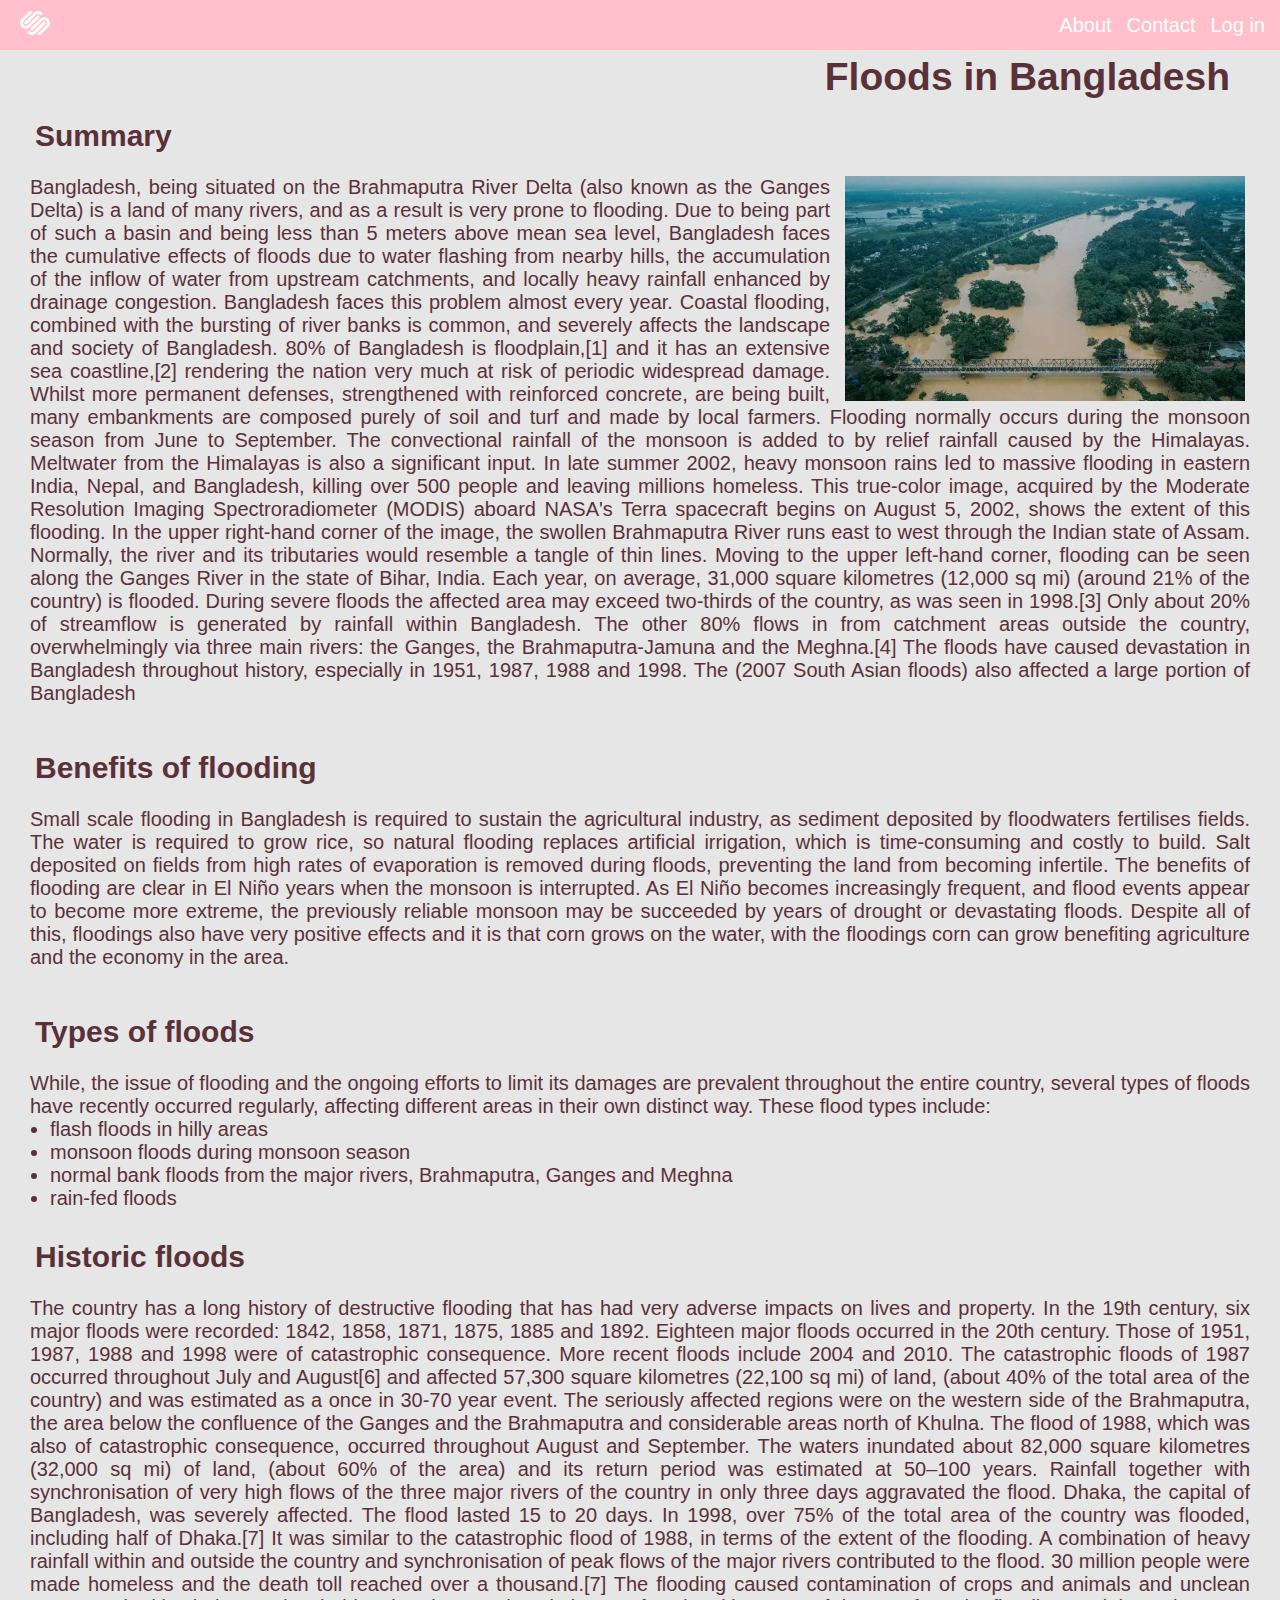
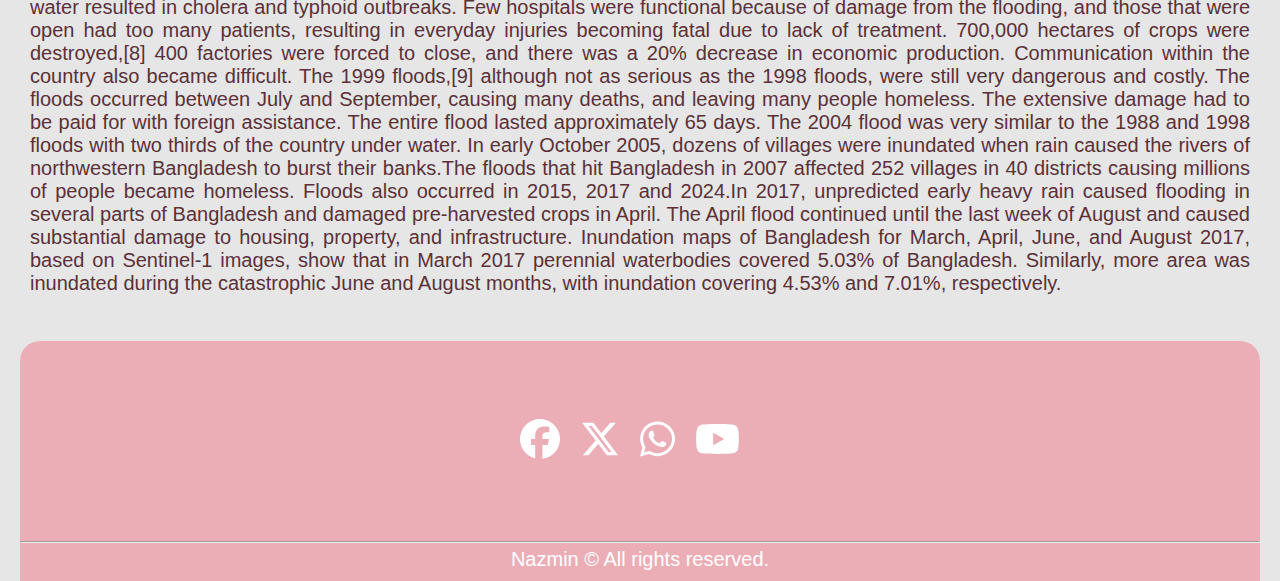
<file: index.html>
<!DOCTYPE html>
<html lang="en">
<head>
    <meta charset="UTF-8">
    <meta http-equiv="X-UA-Compatible" content="IE=edge">
    <meta name="viewport" content="width=device-width, initial-scale=1.0">
    <title>My first project</title>
    <link rel="shortcut icon" href="image/CST (2).png" type="image/x-icon">
    <link rel="stylesheet" href="js.css">
</head>
<body>
    <div class="hcon">
        <head class="head">
            <div>
                
                <svg class="hh1" xmlns="http://www.w3.org/2000/svg" viewBox="0 0 512 512"><!--!Font Awesome Free 6.6.0 by @fontawesome - https://fontawesome.com License - https://fontawesome.com/license/free Copyright 2024 Fonticons, Inc.--><path d="M186.1 343.3c-9.7 9.7-9.7 25.3 0 34.9 9.7 9.7 25.3 9.7 34.9 0L378.2 221.1c19.3-19.3 50.6-19.3 69.9 0s19.3 50.6 0 69.9L294 445.1c19.3 19.3 50.5 19.3 69.8 0l0 0 119.3-119.2c38.6-38.6 38.6-101.1 0-139.7-38.6-38.6-101.2-38.6-139.7 0l-157.2 157.2zm244.5-104.8c-9.7-9.7-25.3-9.7-34.9 0l-157.2 157.2c-19.3 19.3-50.5 19.3-69.8 .1l-.1-.1c-9.6-9.6-25.3-9.7-34.9 0l0 0c-9.7 9.6-9.7 25.3 0 34.9l0 0c38.6 38.6 101.1 38.6 139.7 0l157.2-157.2c9.7-9.7 9.7-25.3 0-34.9zm-262 87.3l157.2-157.2c9.6-9.7 9.6-25.3 0-34.9-9.6-9.6-25.3-9.6-34.9 0L133.7 290.9c-19.3 19.3-50.6 19.3-69.9 0l0 0c-19.3-19.3-19.3-50.5 0-69.8l0 0L218 66.9c-19.3-19.3-50.6-19.3-69.9 0l0 0L28.9 186.1c-38.6 38.6-38.6 101.1 0 139.7 38.6 38.6 101.1 38.6 139.7 0zm-87.3-52.4c9.6 9.6 25.3 9.6 34.9 0l157.2-157.2c19.3-19.3 50.6-19.3 69.8 0l0 0c9.7 9.7 25.3 9.7 34.9 0 9.7-9.7 9.7-25.3 0-34.9-38.6-38.6-101.1-38.6-139.7 0L81.3 238.5c-9.7 9.6-9.7 25.3 0 34.9h0z"/></svg>
               
            </div>
            <div class="list">
                <ul class="ul">
                    <li class="li"><a href="about.html" target="_blank">
                        About
                    </a></li>
                    <li class="li"><a href="contact.html" target="_blank">
                        Contact
                    </a></li>
                    <li  class="li"><a href="login.html">
                        Log in
                    </a></li>
                </ul>
            </div>
        </head>
    </div>

            <div>
                <h2>Floods in Bangladesh</h2>
            </div>
            <div class="intro">
                <div class="text">
                    <h4>Summary</h4><br>
                    <a href="image/images (7).jpeg" target="_blank"><img title="flood" src="image/images (7).jpeg" alt="" id="img1"></a>
                    <p class="mtext">
                        Bangladesh, being situated on the Brahmaputra River Delta (also known as the Ganges Delta) is a land of many rivers, and as a result is very prone to flooding. Due to being part of such a basin and being less than 5 meters above mean sea level, Bangladesh faces the cumulative effects of floods due to water flashing from nearby hills, the accumulation of the inflow of water from upstream catchments, and locally heavy rainfall enhanced by drainage congestion. Bangladesh faces this problem almost every year. Coastal flooding, combined with the bursting of river banks is common,
                         and severely affects the landscape and society of Bangladesh. 80% of Bangladesh is floodplain,[1] and it has an extensive sea coastline,[2] rendering the nation very much at risk of periodic widespread damage. Whilst more permanent defenses, strengthened with reinforced concrete, are being built, many embankments are composed purely of soil and turf and made by local farmers. Flooding normally occurs during the monsoon season from June to September. The convectional rainfall of the monsoon is added to by relief rainfall caused by the Himalayas.
                        Meltwater from the Himalayas is also a significant input.
                        In late summer 2002, heavy monsoon rains led to massive flooding in eastern India, Nepal, and Bangladesh, killing over 500 people and leaving millions homeless. This true-color image, acquired by the Moderate Resolution Imaging Spectroradiometer (MODIS) aboard NASA's Terra spacecraft begins on August 5, 2002, shows the extent of this flooding. In the upper right-hand corner of the image, the swollen Brahmaputra River runs east to west through the Indian state of Assam. Normally, the river and its tributaries would resemble a tangle of thin lines. Moving to the upper left-hand corner, flooding can be seen along the Ganges River in the state of Bihar, India.
                        Each year, on average, 31,000 square kilometres (12,000 sq mi) (around 21% of the country) is flooded. During severe floods the affected area may exceed two-thirds of the country, as was seen in 1998.[3] Only about 20% of streamflow is generated by rainfall within Bangladesh. The other 80% flows in from catchment areas outside the country, overwhelmingly via three main rivers: the Ganges, the Brahmaputra-Jamuna and the Meghna.[4] The floods have caused devastation in Bangladesh throughout history, especially in 1951, 1987, 1988 and 1998. The (2007 South Asian floods) also affected a large portion of Bangladesh
                    </p>
                    
                    <br><br> 
                </div>
                  <div class="text">
                    <h4>Benefits of flooding</h4><br>
                    <p class="mtext">
                        Small scale flooding in Bangladesh is required to sustain the agricultural industry, as sediment deposited by floodwaters fertilises fields. The water is required to grow rice, so natural flooding replaces artificial irrigation, which is time-consuming and costly to build. Salt deposited on fields from high rates of evaporation is removed during floods, preventing the land from becoming infertile. The benefits of flooding are clear in El Niño years when the monsoon is interrupted. As El Niño becomes increasingly frequent, and flood events appear to become more extreme, the previously reliable monsoon may be succeeded by years of drought or devastating floods. Despite all of this, floodings also have very positive effects and it is that corn grows on the water, with the floodings corn can grow benefiting agriculture and the economy in the area.
                    </p><br><br>
                </div>
            
            <div class="text">
              <h4>Types of floods</h4><br>
              <p class="mtext">
                While, the issue of flooding and the ongoing efforts to limit its damages are prevalent throughout the entire country, several types of floods have recently occurred regularly, affecting different areas in their own distinct way. These flood types include:
              </p>
              <ul class="typeoflist">
                  <li>flash floods in hilly areas</li>
                  <li>monsoon floods during monsoon season</li>
                  <li>normal bank floods from the major rivers, Brahmaputra, Ganges and Meghna</li>
                  <li>rain-fed floods</li>
              </ul>
        </div>
        
        <div class="text">
          <h4 class="hh4">Historic floods</h4><br>
          <p class="mtext">
            The country has a long history of destructive flooding that has had very adverse impacts on lives and property. In the 19th century, six major floods were recorded: 1842, 1858, 1871, 1875, 1885 and 1892. Eighteen major floods occurred in the 20th century. Those of 1951, 1987, 1988 and 1998 were of catastrophic consequence. More recent floods include 2004 and 2010.

            The catastrophic floods of 1987 occurred throughout July and August[6] and affected 57,300 square kilometres (22,100 sq mi) of land, (about 40% of the total area of the country) and was estimated as a once in 30-70 year event. The seriously affected regions were on the western side of the Brahmaputra, the area below the confluence of the Ganges and the Brahmaputra and considerable areas north of Khulna.
            
            The flood of 1988, which was also of catastrophic consequence, occurred throughout August and September. The waters inundated about 82,000 square kilometres (32,000 sq mi) of land, (about 60% of the area) and its return period was estimated at 50–100 years. Rainfall together with synchronisation of very high flows of the three major rivers of the country in only three days aggravated the flood. Dhaka, the capital of Bangladesh, was severely affected. The flood lasted 15 to 20 days.
            
            In 1998, over 75% of the total area of the country was flooded, including half of Dhaka.[7] It was similar to the catastrophic flood of 1988, in terms of the extent of the flooding. A combination of heavy rainfall within and outside the country and synchronisation of peak flows of the major rivers contributed to the flood. 30 million people were made homeless and the death toll reached over a thousand.[7] The flooding caused contamination of crops and animals and unclean water resulted in cholera and typhoid outbreaks. Few hospitals were functional because of damage from the flooding, and those that were open had too many patients, resulting in everyday injuries becoming fatal due to lack of treatment. 700,000 hectares of crops were destroyed,[8] 400 factories were forced to close, and there was a 20% decrease in economic production. Communication within the country also became difficult.
            
            The 1999 floods,[9] although not as serious as the 1998 floods, were still very dangerous and costly. The floods occurred between July and September, causing many deaths, and leaving many people homeless. The extensive damage had to be paid for with foreign assistance. The entire flood lasted approximately 65 days.
            
            The 2004 flood was very similar to the 1988 and 1998 floods with two thirds of the country under water.
            
            In early October 2005, dozens of villages were inundated when rain caused the rivers of northwestern Bangladesh to burst their banks.The floods that hit Bangladesh in 2007 affected 252 villages in 40 districts causing millions of people became homeless.
            
            Floods also occurred in 2015, 2017 and 2024.In 2017, unpredicted early heavy rain caused flooding in several parts of Bangladesh and damaged pre-harvested crops in April. The April flood continued until the last week of August and caused substantial damage to housing, property, and infrastructure. Inundation maps of Bangladesh for March, April, June, and August 2017, based on Sentinel-1 images, show that in March 2017 perennial waterbodies covered 5.03% of Bangladesh. Similarly, more area was inundated during the catastrophic June and August months, with inundation covering 4.53% and 7.01%, respectively.
            
            
            </p><br><br>
        </div>
        <!-- <div class="text" id="ext">
          <h4>Details of the 2017 flood(s) in Bangladesh</h4><br>
          <p class="mtext">
            In 2017, unpredicted early heavy rain caused flooding in several parts of Bangladesh and damaged pre-harvested crops in April. The April flood continued until the last week of August and caused substantial damage to housing, property, and infrastructure. Inundation maps of Bangladesh for March, April, June, and August 2017, based on Sentinel-1 images, show that in March 2017 perennial waterbodies covered 5.03% of Bangladesh. In April, a total flood-inundated area was 2.01%, most inundation occurring in cropland (1.51%), followed by rural settlement and homestead orchard areas (0.21%) and other areas (0.29%). Similarly, more area was inundated during the catastrophic June and August months, with inundation covering 4.53% and 7.01%, respectively.
          </p><br><br>
        </div></div> -->

        <footer>
            <div class="footer">
                <div class="icons">
                    <a href="https://www.facebook.com" target="_blank">
                        <svg id="facebook" xmlns="http://www.w3.org/2000/svg" viewBox="0 0 512 512"><!--!Font Awesome Free 6.6.0 by @fontawesome - https://fontawesome.com License - https://fontawesome.com/license/free Copyright 2024 Fonticons, Inc.--><path d="M512 256C512 114.6 397.4 0 256 0S0 114.6 0 256C0 376 82.7 476.8 194.2 504.5V334.2H141.4V256h52.8V222.3c0-87.1 39.4-127.5 125-127.5c16.2 0 44.2 3.2 55.7 6.4V172c-6-.6-16.5-1-29.6-1c-42 0-58.2 15.9-58.2 57.2V256h83.6l-14.4 78.2H287V510.1C413.8 494.8 512 386.9 512 256h0z"/></svg>
                    </a>
    
                    <a href="https://www.x.com" target="_blank">
                        <svg id="x" xmlns="http://www.w3.org/2000/svg" viewBox="0 0 512 512"><!--!Font Awesome Free 6.6.0 by @fontawesome - https://fontawesome.com License - https://fontawesome.com/license/free Copyright 2024 Fonticons, Inc.--><path d="M389.2 48h70.6L305.6 224.2 487 464H345L233.7 318.6 106.5 464H35.8L200.7 275.5 26.8 48H172.4L272.9 180.9 389.2 48zM364.4 421.8h39.1L151.1 88h-42L364.4 421.8z"/></svg>
                    </a>
    
                    <a href="https://www.whtasapp.com" target="_blank">
                        <svg id="whatsapp" xmlns="http://www.w3.org/2000/svg" viewBox="0 0 448 512"><!--!Font Awesome Free 6.6.0 by @fontawesome - https://fontawesome.com License - https://fontawesome.com/license/free Copyright 2024 Fonticons, Inc.--><path d="M380.9 97.1C339 55.1 283.2 32 223.9 32c-122.4 0-222 99.6-222 222 0 39.1 10.2 77.3 29.6 111L0 480l117.7-30.9c32.4 17.7 68.9 27 106.1 27h.1c122.3 0 224.1-99.6 224.1-222 0-59.3-25.2-115-67.1-157zm-157 341.6c-33.2 0-65.7-8.9-94-25.7l-6.7-4-69.8 18.3L72 359.2l-4.4-7c-18.5-29.4-28.2-63.3-28.2-98.2 0-101.7 82.8-184.5 184.6-184.5 49.3 0 95.6 19.2 130.4 54.1 34.8 34.9 56.2 81.2 56.1 130.5 0 101.8-84.9 184.6-186.6 184.6zm101.2-138.2c-5.5-2.8-32.8-16.2-37.9-18-5.1-1.9-8.8-2.8-12.5 2.8-3.7 5.6-14.3 18-17.6 21.8-3.2 3.7-6.5 4.2-12 1.4-32.6-16.3-54-29.1-75.5-66-5.7-9.8 5.7-9.1 16.3-30.3 1.8-3.7 .9-6.9-.5-9.7-1.4-2.8-12.5-30.1-17.1-41.2-4.5-10.8-9.1-9.3-12.5-9.5-3.2-.2-6.9-.2-10.6-.2-3.7 0-9.7 1.4-14.8 6.9-5.1 5.6-19.4 19-19.4 46.3 0 27.3 19.9 53.7 22.6 57.4 2.8 3.7 39.1 59.7 94.8 83.8 35.2 15.2 49 16.5 66.6 13.9 10.7-1.6 32.8-13.4 37.4-26.4 4.6-13 4.6-24.1 3.2-26.4-1.3-2.5-5-3.9-10.5-6.6z"/></svg>
                    </a>
    
                    <a href="https://www.youtube.com" target="_blank">
                        <svg id="youtube" xmlns="http://www.w3.org/2000/svg" viewBox="0 0 576 512"><!--!Font Awesome Free 6.6.0 by @fontawesome - https://fontawesome.com License - https://fontawesome.com/license/free Copyright 2024 Fonticons, Inc.--><path d="M549.7 124.1c-6.3-23.7-24.8-42.3-48.3-48.6C458.8 64 288 64 288 64S117.2 64 74.6 75.5c-23.5 6.3-42 24.9-48.3 48.6-11.4 42.9-11.4 132.3-11.4 132.3s0 89.4 11.4 132.3c6.3 23.7 24.8 41.5 48.3 47.8C117.2 448 288 448 288 448s170.8 0 213.4-11.5c23.5-6.3 42-24.2 48.3-47.8 11.4-42.9 11.4-132.3 11.4-132.3s0-89.4-11.4-132.3zm-317.5 213.5V175.2l142.7 81.2-142.7 81.2z"/></svg>
                    </a>
                
                </div>
    
                <div class="copyright">
                    <hr class="hrf">
                    Nazmin &copy; All rights reserved.
                </div>
    
            </div>    
        </footer>
</body>
</html>
</file>
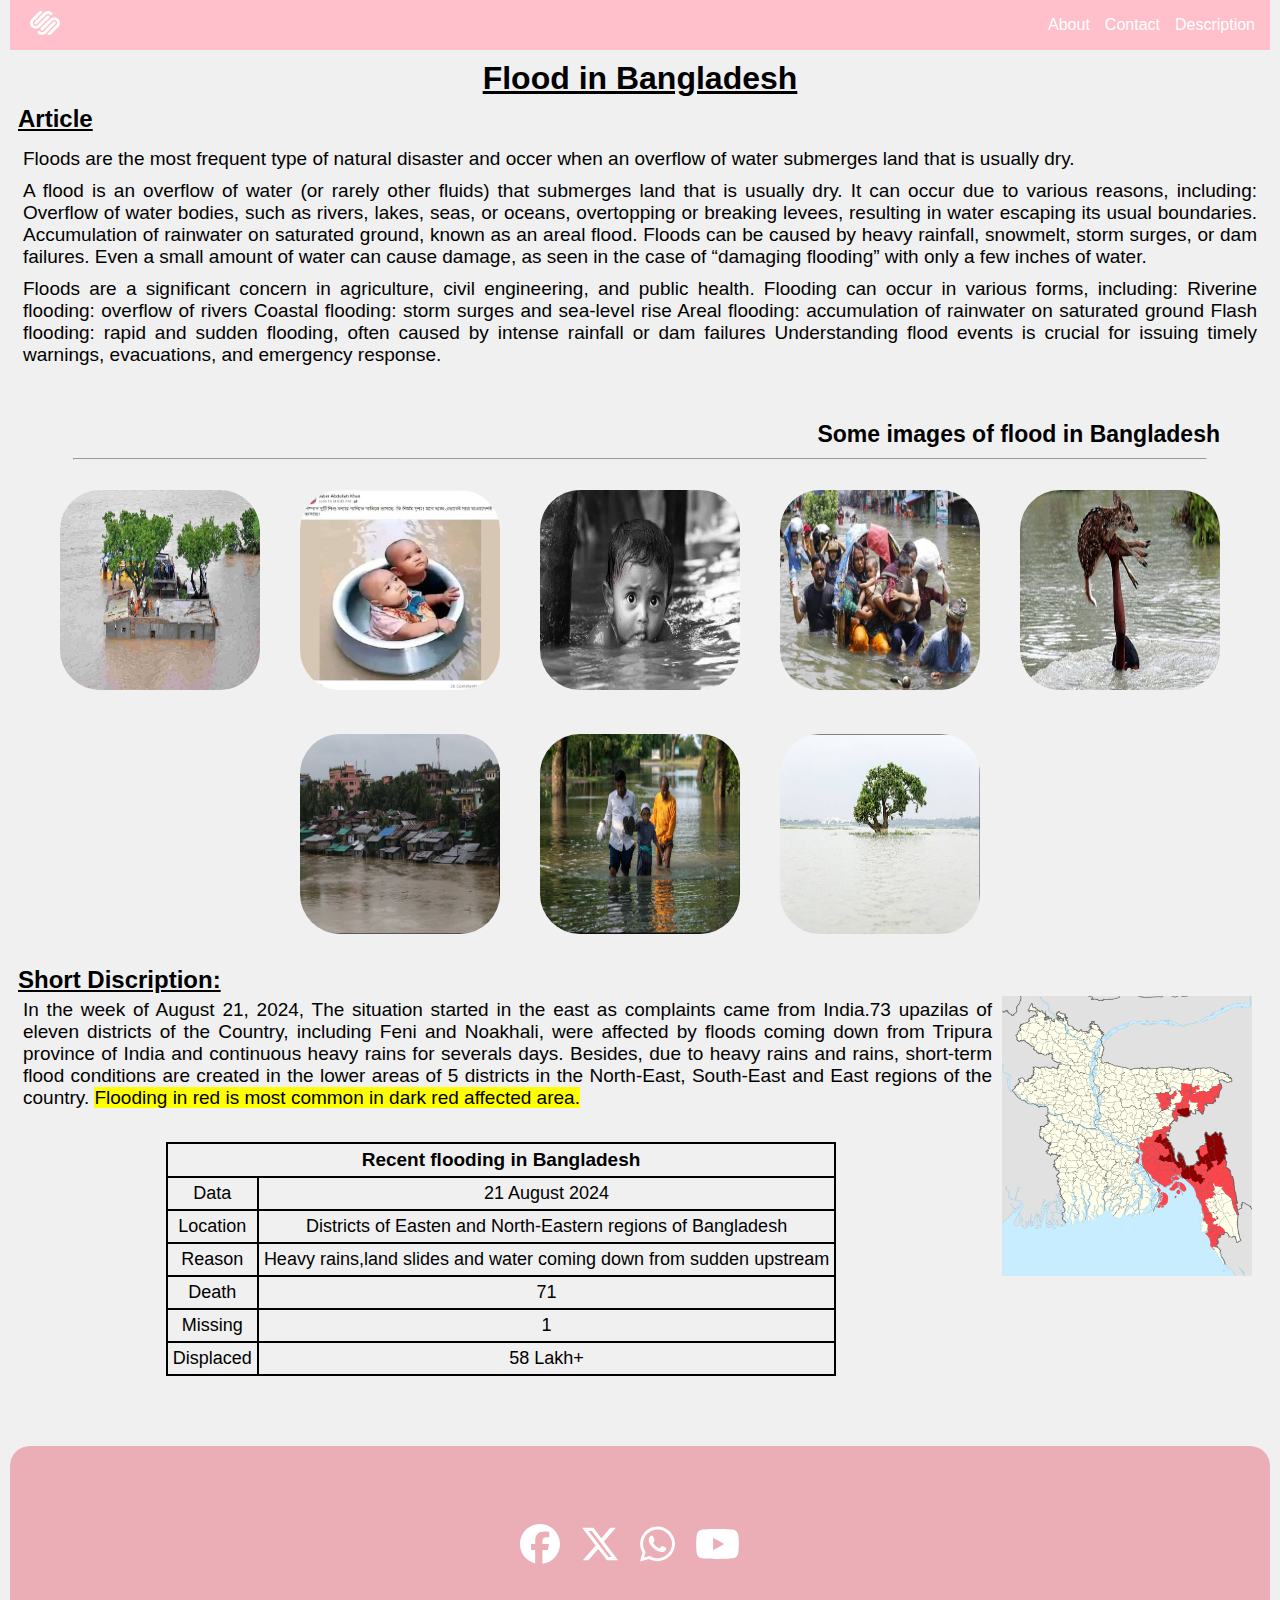
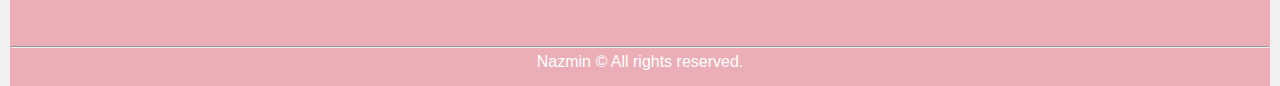
<file: home.html>
<!DOCTYPE html>
<html lang="en">
  <head>
    <meta charset="UTF-8" />
    <meta name="viewport" content="width=device-width, initial-scale=1.0" />
    <title>homepage</title>
    <link rel="stylesheet" href="style.css" />
    <link rel="icon" href="image/CST (2).png" />
  </head>
  <body>
    <div class="hcon">
      <head class="head">
        <div>
          <svg
            class="hh1"
            xmlns="http://www.w3.org/2000/svg"
            viewBox="0 0 512 512"
          >
            <!--!Font Awesome Free 6.6.0 by @fontawesome - https://fontawesome.com License - https://fontawesome.com/license/free Copyright 2024 Fonticons, Inc.-->
            <path
              d="M186.1 343.3c-9.7 9.7-9.7 25.3 0 34.9 9.7 9.7 25.3 9.7 34.9 0L378.2 221.1c19.3-19.3 50.6-19.3 69.9 0s19.3 50.6 0 69.9L294 445.1c19.3 19.3 50.5 19.3 69.8 0l0 0 119.3-119.2c38.6-38.6 38.6-101.1 0-139.7-38.6-38.6-101.2-38.6-139.7 0l-157.2 157.2zm244.5-104.8c-9.7-9.7-25.3-9.7-34.9 0l-157.2 157.2c-19.3 19.3-50.5 19.3-69.8 .1l-.1-.1c-9.6-9.6-25.3-9.7-34.9 0l0 0c-9.7 9.6-9.7 25.3 0 34.9l0 0c38.6 38.6 101.1 38.6 139.7 0l157.2-157.2c9.7-9.7 9.7-25.3 0-34.9zm-262 87.3l157.2-157.2c9.6-9.7 9.6-25.3 0-34.9-9.6-9.6-25.3-9.6-34.9 0L133.7 290.9c-19.3 19.3-50.6 19.3-69.9 0l0 0c-19.3-19.3-19.3-50.5 0-69.8l0 0L218 66.9c-19.3-19.3-50.6-19.3-69.9 0l0 0L28.9 186.1c-38.6 38.6-38.6 101.1 0 139.7 38.6 38.6 101.1 38.6 139.7 0zm-87.3-52.4c9.6 9.6 25.3 9.6 34.9 0l157.2-157.2c19.3-19.3 50.6-19.3 69.8 0l0 0c9.7 9.7 25.3 9.7 34.9 0 9.7-9.7 9.7-25.3 0-34.9-38.6-38.6-101.1-38.6-139.7 0L81.3 238.5c-9.7 9.6-9.7 25.3 0 34.9h0z"
            />
          </svg>
        </div>
        <div class="list">
          <ul class="ul">
            <li class="li"><a href="about.htm" target="_blank"> About </a></li>
            <li class="li">
              <a href="contact.htm" target="_blank"> Contact </a>
            </li>
            <li class="li">
              <a href="index.html" target="_blank"> Description </a>
            </li>
          </ul>
        </div>
      </head>
    </div>

    <h1 class="h1"><u>Flood in Bangladesh</u></h1>

    <div class="intro">
      <h2 class="h2"><u>Article</u></h2>
      <p class="ppq">
        Floods are the most frequent type of natural disaster and occer when an
        overflow of water submerges land that is usually dry.
      </p>
      <p class="ppq">
        A flood is an overflow of water (or rarely other fluids) that submerges
        land that is usually dry. It can occur due to various reasons,
        including: Overflow of water bodies, such as rivers, lakes, seas, or
        oceans, overtopping or breaking levees, resulting in water escaping its
        usual boundaries. Accumulation of rainwater on saturated ground, known
        as an areal flood. Floods can be caused by heavy rainfall, snowmelt,
        storm surges, or dam failures. Even a small amount of water can cause
        damage, as seen in the case of “damaging flooding” with only a few
        inches of water.
      </p>
      <p class="ppq">
        Floods are a significant concern in agriculture, civil engineering, and
        public health. Flooding can occur in various forms, including: Riverine
        flooding: overflow of rivers Coastal flooding: storm surges and
        sea-level rise Areal flooding: accumulation of rainwater on saturated
        ground Flash flooding: rapid and sudden flooding, often caused by
        intense rainfall or dam failures Understanding flood events is crucial
        for issuing timely warnings, evacuations, and emergency response.
      </p>
    </div>
    <h3 class="allimagestext">Some images of flood in Bangladesh</h3>
    <hr class="hr" />
    <div class="allimages">
      <a href="image/images (2).jpeg" target="_blank">
        <img
          src="image/images (2).jpeg"
          title="flood"
          alt="Image (2)"
          class="img1"
        />
      </a>

      <a href="image/images (4).jpeg" target="_blank">
        <img
          src="image/images (4).jpeg"
          title="flood"
          alt="Image (2)"
          class="img1"
        />
      </a>

      <a href="image/images (5).jpeg" target="_blank">
        <img
          src="image/images (5).jpeg"
          title="flood"
          alt="Image (2)"
          class="img1"
        />
      </a>

      <a href="image/images (6).jpeg" target="_blank">
        <img
          src="image/images (6).jpeg"
          title="flood"
          alt="Image (2)"
          class="img1"
        />
      </a>

      <a href="image/images (8).jpeg" target="_blank">
        <img
          src="image/images (8).jpeg"
          title="flood"
          alt="Image (2)"
          class="img1"
        />
      </a>

      <a href="image/1.png" target="_blank">
        <img src="image/1.png" title="flood" alt="" class="img1" />
      </a>

      <a href="image/2.png" target="_blank">
        <img src="image/2.png" title="flood" alt="" class="img1" />
      </a>

      <a href="image/3.png" target="_blank">
        <img src="image/3.png" title="flood" alt="" class="img1" />
      </a>
    </div>

    <div class="sd">
      <img
        id="mapimg"
        src="image/map.jpg"
        title="Map of Bangladesh"
        alt="Map"
        class="img2"
      />
      <h2>
        <u>Short Discription:</u>
      </h2>

      <p class="ppq">
        In the week of August 21, 2024, The situation started in the east as
        complaints came from India.73 upazilas of eleven districts of the
        Country, including Feni and Noakhali, were affected by floods coming
        down from Tripura province of India and continuous heavy rains for
        severals days. Besides, due to heavy rains and rains, short-term flood
        conditions are created in the lower areas of 5 districts in the
        North-East, South-East and East regions of the country.
        <mark>Flooding in red is most common in dark red affected area.</mark>
      </p>
    </div>
    <div class="table">
      <table border="4">
        <caption>
          Recent flooding in Bangladesh
        </caption>
        <tr>
          <td>Data</td>
          <td>21 August 2024</td>
        </tr>
        <tr>
          <td>Location</td>
          <td>Districts of Easten and North-Eastern regions of Bangladesh</td>
        </tr>
        <tr>
          <td>Reason</td>
          <td>
            Heavy rains,land slides and water coming down from sudden upstream
          </td>
        </tr>
        <tr>
          <td>Death</td>
          <td>71</td>
        </tr>
        <tr>
          <td>Missing</td>
          <td>1</td>
        </tr>
        <tr>
          <td>Displaced</td>
          <td>58 Lakh+</td>
        </tr>
      </table>
    </div>

    <footer>
      <div class="footer">
        <div class="icons">
          <a href="https://www.facebook.com" target="_blank">
            <svg
              id="facebook"
              xmlns="http://www.w3.org/2000/svg"
              viewBox="0 0 512 512"
            >
              <!--!Font Awesome Free 6.6.0 by @fontawesome - https://fontawesome.com License - https://fontawesome.com/license/free Copyright 2024 Fonticons, Inc.-->
              <path
                d="M512 256C512 114.6 397.4 0 256 0S0 114.6 0 256C0 376 82.7 476.8 194.2 504.5V334.2H141.4V256h52.8V222.3c0-87.1 39.4-127.5 125-127.5c16.2 0 44.2 3.2 55.7 6.4V172c-6-.6-16.5-1-29.6-1c-42 0-58.2 15.9-58.2 57.2V256h83.6l-14.4 78.2H287V510.1C413.8 494.8 512 386.9 512 256h0z"
              />
            </svg>
          </a>

          <a href="https://www.x.com" target="_blank">
            <svg
              id="x"
              xmlns="http://www.w3.org/2000/svg"
              viewBox="0 0 512 512"
            >
              <!--!Font Awesome Free 6.6.0 by @fontawesome - https://fontawesome.com License - https://fontawesome.com/license/free Copyright 2024 Fonticons, Inc.-->
              <path
                d="M389.2 48h70.6L305.6 224.2 487 464H345L233.7 318.6 106.5 464H35.8L200.7 275.5 26.8 48H172.4L272.9 180.9 389.2 48zM364.4 421.8h39.1L151.1 88h-42L364.4 421.8z"
              />
            </svg>
          </a>

          <a href="https://www.whtasapp.com" target="_blank">
            <svg
              id="whatsapp"
              xmlns="http://www.w3.org/2000/svg"
              viewBox="0 0 448 512"
            >
              <!--!Font Awesome Free 6.6.0 by @fontawesome - https://fontawesome.com License - https://fontawesome.com/license/free Copyright 2024 Fonticons, Inc.-->
              <path
                d="M380.9 97.1C339 55.1 283.2 32 223.9 32c-122.4 0-222 99.6-222 222 0 39.1 10.2 77.3 29.6 111L0 480l117.7-30.9c32.4 17.7 68.9 27 106.1 27h.1c122.3 0 224.1-99.6 224.1-222 0-59.3-25.2-115-67.1-157zm-157 341.6c-33.2 0-65.7-8.9-94-25.7l-6.7-4-69.8 18.3L72 359.2l-4.4-7c-18.5-29.4-28.2-63.3-28.2-98.2 0-101.7 82.8-184.5 184.6-184.5 49.3 0 95.6 19.2 130.4 54.1 34.8 34.9 56.2 81.2 56.1 130.5 0 101.8-84.9 184.6-186.6 184.6zm101.2-138.2c-5.5-2.8-32.8-16.2-37.9-18-5.1-1.9-8.8-2.8-12.5 2.8-3.7 5.6-14.3 18-17.6 21.8-3.2 3.7-6.5 4.2-12 1.4-32.6-16.3-54-29.1-75.5-66-5.7-9.8 5.7-9.1 16.3-30.3 1.8-3.7 .9-6.9-.5-9.7-1.4-2.8-12.5-30.1-17.1-41.2-4.5-10.8-9.1-9.3-12.5-9.5-3.2-.2-6.9-.2-10.6-.2-3.7 0-9.7 1.4-14.8 6.9-5.1 5.6-19.4 19-19.4 46.3 0 27.3 19.9 53.7 22.6 57.4 2.8 3.7 39.1 59.7 94.8 83.8 35.2 15.2 49 16.5 66.6 13.9 10.7-1.6 32.8-13.4 37.4-26.4 4.6-13 4.6-24.1 3.2-26.4-1.3-2.5-5-3.9-10.5-6.6z"
              />
            </svg>
          </a>

          <a href="https://www.youtube.com" target="_blank">
            <svg
              id="youtube"
              xmlns="http://www.w3.org/2000/svg"
              viewBox="0 0 576 512"
            >
              <!--!Font Awesome Free 6.6.0 by @fontawesome - https://fontawesome.com License - https://fontawesome.com/license/free Copyright 2024 Fonticons, Inc.-->
              <path
                d="M549.7 124.1c-6.3-23.7-24.8-42.3-48.3-48.6C458.8 64 288 64 288 64S117.2 64 74.6 75.5c-23.5 6.3-42 24.9-48.3 48.6-11.4 42.9-11.4 132.3-11.4 132.3s0 89.4 11.4 132.3c6.3 23.7 24.8 41.5 48.3 47.8C117.2 448 288 448 288 448s170.8 0 213.4-11.5c23.5-6.3 42-24.2 48.3-47.8 11.4-42.9 11.4-132.3 11.4-132.3s0-89.4-11.4-132.3zm-317.5 213.5V175.2l142.7 81.2-142.7 81.2z"
              />
            </svg>
          </a>
        </div>

        <div class="copyright">
          <hr class="hrf" />
          Nazmin &copy; All rights reserved.
        </div>
      </div>
    </footer>
  </body>
</html>
</file>
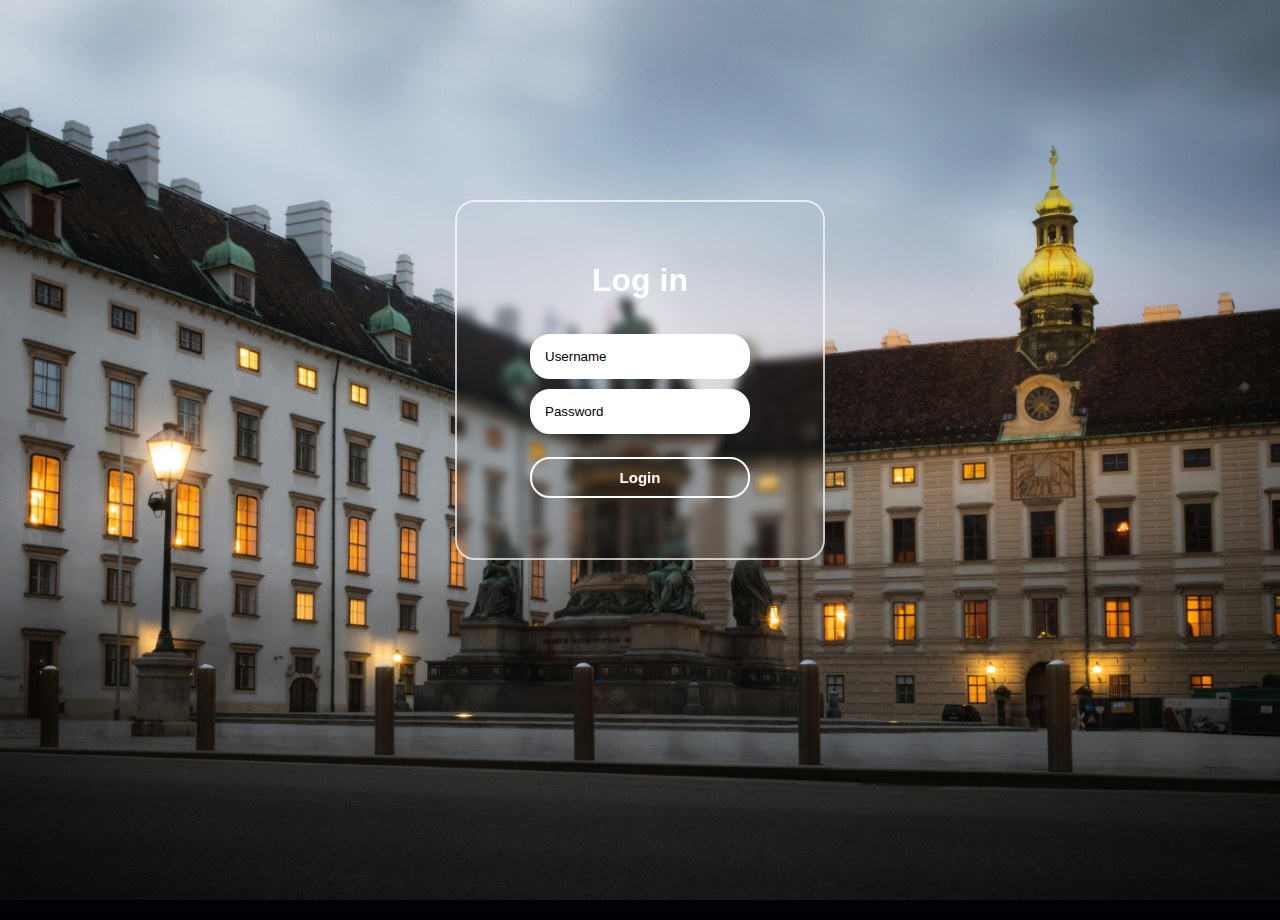
<file: login.html>
<!DOCTYPE html>
<html lang="en">
  <head>
    <meta charset="UTF-8" />
    <meta http-equiv="X-UA-Compatible" content="IE=edge" />
    <meta name="viewport" content="width=device-width, initial-scale=1.0" />
    <title>Log in</title>
    <link rel="stylesheet" href="style1.css" />
    <link rel="shortcut icon" href="image/CST (2).png" type="image/x-icon" />
  </head>

  <body>
    <div class="container">
      <form>
        <div class="midterm">
          <h1 class="logo">
            Log in
            <!-- <hr /> -->
          </h1>
          <div class="div">
            <input
              type="text"
              name="Username"
              id="Username"
              class="input"
              placeholder="Username"
            />

            <input
              type="password"
              name="password"
              id="password"
              class="input"
              placeholder="Password"
            />

            <br />
            <a href="home.html"><button type="submit">
              <a href="home.html" target="_blank">Login</a>
            </button>
          </div>
        </div>
      </form>
    </div>
  </body>
</html>
</file>
<file: js.css>
/* ----Full code execute---- */
* {
  margin: 0;
  padding: 0;
  box-sizing: border-box;
  font-family: sans-serif;
}
body {
  color: rgb(90, 49, 56);
  font-size: 20px;
  background-color: rgb(230, 230, 230);
}

/* ------------------Head------------------ */

.hcon {
  /* div of head */
  height: 50px;
  width: auto;
  display: flex;
  justify-content: space-between;
  align-items: center;
  background-color: pink;
}

.hh1 {
  /* Title / logo */
  height: 30px;
  margin-left: 20px;
  fill: white;
}

.ul {
  /* ul list */
  display: flex;
}

.ul a {
  position: relative;
}
.ul a::after {
  content: "";
  display: block;
  margin: auto;
  width: 0%;
  height: 2px;
  position: absolute;
  background: #000;
  left: 0;
  bottom: 0;
  transition: 1.5s;
}

.ul a:hover::after {
  width: 90%;
}
.list .ul .li {
  /* li */
  list-style: none;
  display: inline-block;
  position: relative;
}
.list .ul .li a {
  /* menu */
  text-decoration: none;
  color: white;
  font-weight: 500;
  margin-right: 15px;
  transition: 5.5s;
}
/* --------------------------------- */
/* ----------------Main---------------- */
.mcon {
  /* main content of div */
  height: 500px;
}
.main {
  height: 100%;
}

h2 {
  /* main heading */
  font-size: 39px;
  text-align: right;
  margin-right: 50px;
  margin-top: 5px;
}
.intro {
  /* text and image */
  /* border: 2px dashed; */
  margin: 10px;
  padding: 10px;
}
.text {
  /* text div */
  height: 100%;
}
h4 {
  /* text heading */
  font-size: 30px;
  width: 100%;
  /* text-align: center; */
  margin-left: 15px;
}
.hh4 {
  margin-top: 30px;
}
#ext {
  margin-bottom: 0;
  padding-bottom: 0;
}
.mtext {
  /* text of main */
  text-align: justify;
  margin: 0 10px;
  overflow: hideden;
}
.typeoflist {
  margin-left: 30px;
}

/* ================img=============== */
#img1 {
  width: 400px;
  float: right;
  margin: 0 15px;
}
/*  */
.footer {
  height: 200px;
  width: 100%;
  /* background-color: hsl(0, 0%, 20%); */
  background-color: hsl(352, 60%, 80%);
  border-top-right-radius: 20px;
  border-top-left-radius: 20px;
}
.icons {
  width: 100%;
  height: 100%;
  display: flex;
  justify-content: center;
  align-items: center;
}
svg {
  height: 40px;
  margin-right: 20px;
  fill: #fff;
  transition: 0.5s;
}
#facebook:hover {
  fill: hsl(197, 100%, 50%);
  border-radius: 20px;
  background-color: white;
}
#x:hover {
  fill: hsl(0, 0%, 4%);
}
#whatsapp:hover {
  fill: hsl(120, 89%, 66%);
}
#youtube:hover {
  fill: red;
}

.hrf {
  margin-bottom: 5px;
}
.copyright {
  height: 20%;
  color: #fff;
  background-color: inherit;
  text-align: center;
  /* border-bottom-right-radius: 50px; */
}
</file>
<file: style.css>
*{
    padding: 0;
    margin: 0;
    font-family: sans-serif;
    box-sizing: border-box;
}
body{
    background-position: center;
    background-size: cover;
    margin: 0 10px;
    background-color: rgb(240, 240, 240);
}
.hcon{
    /* div of head */
    height: 50px;
    width: auto;
    display: flex;
    justify-content: space-between;
    align-items: center;
    background-color: pink;
}

.hh1{
    /* Title / logo */
    height: 30px;
    margin-left: 20px;
}

.ul{
    /* ul list */
    display: flex;
    }

.ul a{
    position: relative;
}
.ul a::after{
    content: '';
    display: block;
    margin: auto;
    width: 0%;
    height: 2px;
    position: absolute;
    background: #000;
    left: 0;
    bottom: 0;
    transition: 1.5s;
}

.ul a:hover::after{
    width: 90%;
}
.list .ul .li{
    /* li */
    list-style: none;
    display: inline-block;
    position: relative;
}
.list .ul .li a{
    /* menu */
    text-decoration: none;
    color: white; 
    margin-right: 15px;
    transition: 5.5s;
    font-weight: 500;
}

.h1{
    text-align:center;
    margin-top: 10px;
}

.h4{
color: rgb(6, 6, 97);
width: 40px;
height:15px;
}

.img1{
    width: 200px;
    height: 200px;
    border-radius: 40px;
    margin: 20px 20px;
}

.img2{
    height: 250px;
    width: 300px;
    align-self: start;
}
.intro{
    margin: 8px;
}
.sd{
    margin: 8px;
}
#mapimg{
    float: right;
    height: 280px;
    width: 250px;
    margin: 0 10px;
    margin-top: 30px;
}
.table{
    margin-bottom: 50px;
    display: flex;
    justify-content: center;
    padding: 20px;
}
caption{
    border-top: 2px solid;
    border-left: 2px solid;
    border-right: 2px solid;
    padding: 5px;
    font-size: 19px;
    font-weight: 600;
    text-align: center;
}
td{
    text-align: center;
    font-size: 18px;
    border: 2px solid;
    padding: 5px;
}
caption::selection, td::selection{
    background-color: black;
    color: yellowgreen;
}
table{
    border-collapse: collapse;
    height: auto;
    width: auto;
    border: 2px solid;
    box-shadow: none;
}

.ppq{
    text-align: justify;
    font-size: 19px;
    padding: 5px;
}
.ppq::selection{
    background-color: pink;
    color: white;
}
.h2{
    margin-bottom: 10px;
}
.allimages{
    display: flex;
    flex-wrap: wrap;
    justify-content: center;
}
.allimagestext{
    text-align: right;
    margin-bottom: 10px;
    text-wrap: wrap;
    font-size: 23px;
    margin-right: 50px;
    margin-top: 50px;
}
.hr{
    width: 90%;
    margin: 0 auto;
    display: flex;
    margin-bottom: 10px;
}
.footer{
    height: 200px;
    width: 100%;
    /* background-color: hsl(0, 0%, 20%); */
    background-color: hsl(352, 60%, 80%);
    border-top-right-radius: 20px;
    border-top-left-radius: 20px;
}
.icons{
    width: 100%;
    height: 100%;
    display: flex;
    justify-content: center;
    align-items: center; 
}
svg{
    height: 40px;
    margin-right: 20px;
    fill: #fff;
    transition: 0.5s;
}
#facebook:hover{
    fill: hsl(197, 100%, 50%);
    border-radius: 20px;
    background-color: white;
}
#x:hover{
    fill: hsl(0, 0%, 4%);
}
#whatsapp:hover{
    fill: hsl(120, 89%, 66%);
}
#youtube:hover{
    fill: red;
}

.hrf{
    margin-bottom: 5px;
}
.copyright{
    height: 20%;
    color: #fff;
    background-color: inherit;
    text-align: center;
    /* border-bottom-right-radius: 50px; */
}
</file>
<file: style1.css>
* {
  margin: 0;
  padding: 0;
  box-sizing: border-box;
  font-family: sans-serif;
}
body {
  color: white;
  background-color: hsl(260, 100%, 1%);
  height: 100vh;
  background-image: url(image/pexels-njeromin-16098711.jpg);
  background-position: top;
  background-size: cover;
  background-attachment: fixed;
  background-repeat: no-repeat;
  overflow: hidden;
}

.container {
  position: relative;
  top: 20%;
  height: 360px;
  width: 370px;
  border: 2px solid hsla(0, 0%, 100%, 0.692);
  border-radius: 20px;
  display: flex;
  justify-content: center;
  align-items: center;
  margin: 0 auto;
  margin-top: 20px;
  backdrop-filter: blur(4px);
}

.midterm {
  width: 200px;
  padding: 30px 40px;
}
.logo {
  margin-bottom: 30px;
}

hr {
  width: 50%;
  display: block;
  margin: 0 auto;
  margin-top: 3px;
}
input {
  padding: 13px;
  margin: 5px 0;
  border: none;
  border-radius: 20px;
  position: relative;
  width: 220px;
  background: transparent;
  backdrop-filter: blur(10px);
  border: 2px solid white;
  background-color: white;
}
input:hover {
  outline: none;
}
input::before{
    outline: none;
}

input::placeholder {
  color: rgb(0, 0, 0);
  outline: none;
}

button {
  font-size: 15px;
  color: #ffffff;
  display: block;
  margin: 0 auto;
  width: 100%;
  border: none;
  font-weight: 800;
  flex: 1;
  border-radius: 20px;
  padding: 10px;
  background-color: transparent;
  transition: 0.5s;
  border: 2px solid rgb(255, 254, 254);
  cursor: pointer;
  font-family: Verdana, Geneva, Tahoma, sans-serif;
}
button:hover{
    color: rgb(201, 199, 199);
}
a {
  text-decoration: none;
  color: white;
}

h1 {
  text-align: center;
}

.div {
  display: flex;
  flex-direction: column;
  justify-self: center;
}
</file>
